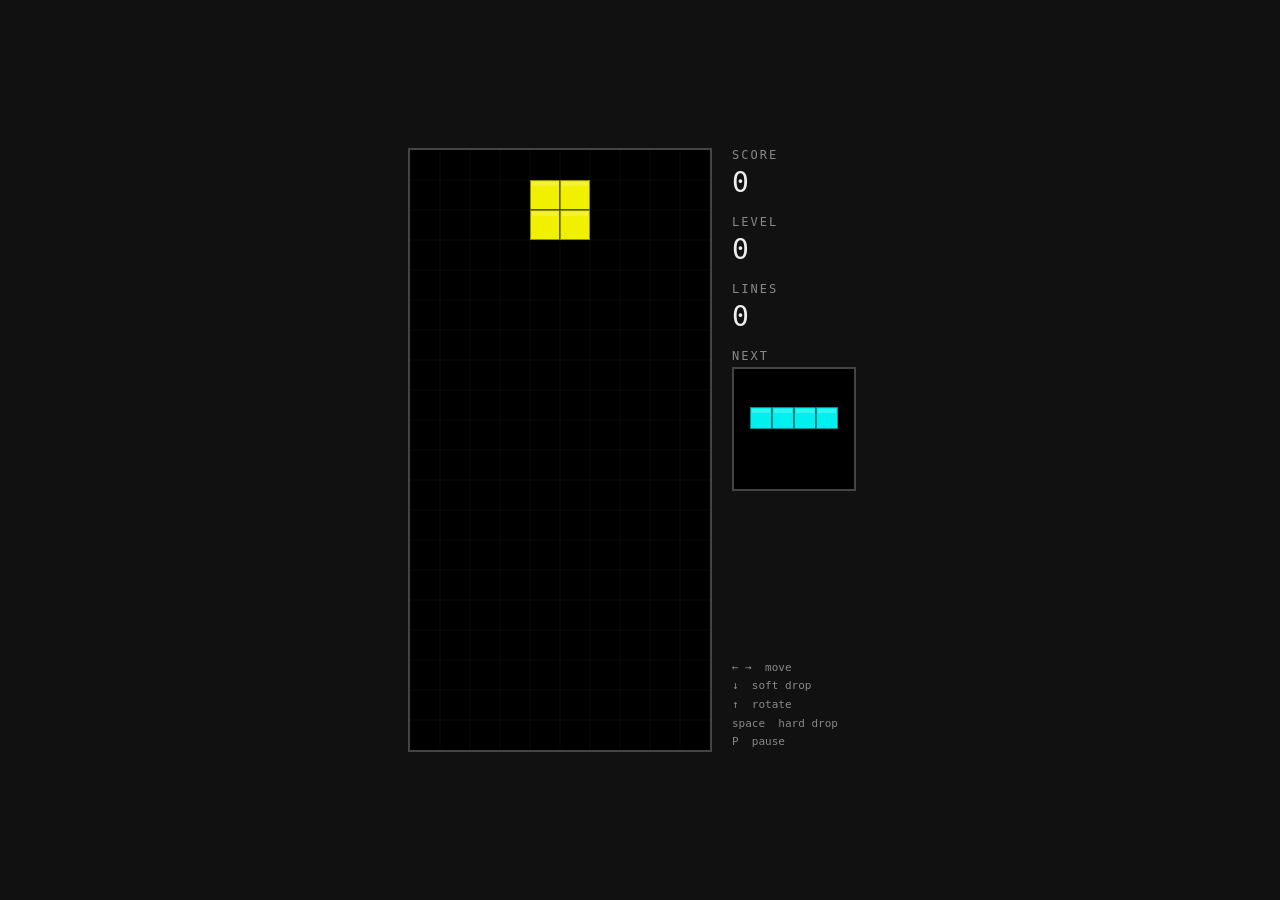
<file: index.html>
<!DOCTYPE html>
<html lang="en">
<head>
<meta charset="UTF-8">
<title>Tetris</title>
<style>
  body {
    margin: 0;
    background: #111;
    color: #eee;
    font-family: monospace;
    display: flex;
    align-items: center;
    justify-content: center;
    min-height: 100vh;
  }
  .game {
    display: flex;
    gap: 20px;
    padding: 20px;
  }
  canvas {
    background: #000;
    border: 2px solid #444;
    display: block;
  }
  .panel {
    display: flex;
    flex-direction: column;
    gap: 16px;
    min-width: 140px;
  }
  .panel h2 {
    margin: 0 0 4px;
    font-size: 12px;
    color: #888;
    letter-spacing: 2px;
    font-weight: normal;
  }
  .stat {
    font-size: 28px;
  }
  .next {
    background: #000;
    border: 2px solid #444;
    padding: 0;
  }
  .controls {
    font-size: 11px;
    color: #888;
    line-height: 1.7;
    margin-top: auto;
  }
  .overlay {
    position: fixed;
    inset: 0;
    background: rgba(0, 0, 0, 0.85);
    display: none;
    align-items: center;
    justify-content: center;
    flex-direction: column;
    gap: 12px;
    pointer-events: none;
  }
  .overlay.show { display: flex; }
  .overlay h1 {
    margin: 0;
    font-size: 56px;
    letter-spacing: 4px;
  }
  .overlay p { margin: 0; color: #aaa; }
</style>
</head>
<body>
<div class="game">
  <canvas id="board" width="300" height="600"></canvas>
  <div class="panel">
    <div>
      <h2>SCORE</h2>
      <div class="stat" id="score">0</div>
    </div>
    <div>
      <h2>LEVEL</h2>
      <div class="stat" id="level">0</div>
    </div>
    <div>
      <h2>LINES</h2>
      <div class="stat" id="lines">0</div>
    </div>
    <div>
      <h2>NEXT</h2>
      <canvas id="next" class="next" width="120" height="120"></canvas>
    </div>
    <div class="controls">
      &larr; &rarr; &nbsp;move<br>
      &darr; &nbsp;soft drop<br>
      &uarr; &nbsp;rotate<br>
      space &nbsp;hard drop<br>
      P &nbsp;pause
    </div>
  </div>
</div>
<div class="overlay" id="overlay">
  <h1 id="overlay-title">GAME OVER</h1>
  <p id="overlay-sub">Press Enter to restart</p>
</div>

<script>
const COLS = 10;
const ROWS = 20;
const CELL = 30;

const PIECES = {
  I: { color: '#00f0f0', shape: [[0,0,0,0],[1,1,1,1],[0,0,0,0],[0,0,0,0]] },
  O: { color: '#f0f000', shape: [[1,1],[1,1]] },
  T: { color: '#a000f0', shape: [[0,1,0],[1,1,1],[0,0,0]] },
  S: { color: '#00f000', shape: [[0,1,1],[1,1,0],[0,0,0]] },
  Z: { color: '#f00000', shape: [[1,1,0],[0,1,1],[0,0,0]] },
  J: { color: '#0000f0', shape: [[1,0,0],[1,1,1],[0,0,0]] },
  L: { color: '#f0a000', shape: [[0,0,1],[1,1,1],[0,0,0]] },
};
const PIECE_KEYS = Object.keys(PIECES);
const LINE_SCORES = [0, 40, 100, 300, 1200];

const boardCanvas = document.getElementById('board');
const ctx = boardCanvas.getContext('2d');
const nextCanvas = document.getElementById('next');
const nctx = nextCanvas.getContext('2d');

const scoreEl = document.getElementById('score');
const levelEl = document.getElementById('level');
const linesEl = document.getElementById('lines');
const overlay = document.getElementById('overlay');
const overlayTitle = document.getElementById('overlay-title');
const overlaySub = document.getElementById('overlay-sub');

let grid;
let current;
let nextPiece;
let score, level, lines;
let dropInterval;
let dropAccum;
let lastTime;
let gameOver;
let paused;

function newGrid() {
  return Array.from({ length: ROWS }, () => Array(COLS).fill(null));
}

function randomPiece() {
  const key = PIECE_KEYS[Math.floor(Math.random() * PIECE_KEYS.length)];
  const p = PIECES[key];
  return { shape: p.shape.map(row => row.slice()), color: p.color };
}

function spawn() {
  current = nextPiece;
  nextPiece = randomPiece();
  current.x = Math.floor((COLS - current.shape[0].length) / 2);
  current.y = 0;
  drawNext();
  if (collides(current.shape, current.x, current.y)) {
    gameOver = true;
    current = null;
    showOverlay('GAME OVER', 'Press Enter to restart');
  }
}

function collides(shape, px, py) {
  for (let y = 0; y < shape.length; y++) {
    for (let x = 0; x < shape[y].length; x++) {
      if (!shape[y][x]) continue;
      const nx = px + x;
      const ny = py + y;
      if (nx < 0 || nx >= COLS || ny >= ROWS) return true;
      if (ny >= 0 && grid[ny][nx]) return true;
    }
  }
  return false;
}

function merge() {
  for (let y = 0; y < current.shape.length; y++) {
    for (let x = 0; x < current.shape[y].length; x++) {
      if (current.shape[y][x]) {
        const ny = current.y + y;
        const nx = current.x + x;
        if (ny >= 0 && ny < ROWS) grid[ny][nx] = current.color;
      }
    }
  }
}

function rotate(shape) {
  const n = shape.length;
  const m = shape[0].length;
  const result = Array.from({ length: m }, () => Array(n).fill(0));
  for (let y = 0; y < n; y++) {
    for (let x = 0; x < m; x++) {
      result[x][n - 1 - y] = shape[y][x];
    }
  }
  return result;
}

function tryRotate() {
  const rotated = rotate(current.shape);
  for (const dx of [0, -1, 1, -2, 2]) {
    if (!collides(rotated, current.x + dx, current.y)) {
      current.shape = rotated;
      current.x += dx;
      return;
    }
  }
}

function move(dx) {
  if (!collides(current.shape, current.x + dx, current.y)) {
    current.x += dx;
  }
}

function softDrop() {
  if (!collides(current.shape, current.x, current.y + 1)) {
    current.y += 1;
  } else {
    lock();
  }
}

function hardDrop() {
  while (!collides(current.shape, current.x, current.y + 1)) {
    current.y += 1;
  }
  lock();
}

function lock() {
  merge();
  const cleared = clearLines();
  awardScore(cleared);
  if (!gameOver) spawn();
}

function clearLines() {
  let cleared = 0;
  for (let y = ROWS - 1; y >= 0; y--) {
    if (grid[y].every(c => c)) {
      grid.splice(y, 1);
      grid.unshift(Array(COLS).fill(null));
      cleared++;
      y++;
    }
  }
  return cleared;
}

function awardScore(cleared) {
  if (cleared > 0) {
    score += LINE_SCORES[cleared] * (level + 1);
    lines += cleared;
    const newLevel = Math.floor(lines / 10);
    if (newLevel !== level) {
      level = newLevel;
      dropInterval = Math.max(50, 1000 - level * 80);
    }
    updateStats();
  }
}

function updateStats() {
  scoreEl.textContent = score;
  levelEl.textContent = level;
  linesEl.textContent = lines;
}

function drawCell(c, x, y, color, size = CELL, ox = 0, oy = 0) {
  c.fillStyle = color;
  c.fillRect(ox + x * size, oy + y * size, size, size);
  c.strokeStyle = 'rgba(0, 0, 0, 0.4)';
  c.lineWidth = 2;
  c.strokeRect(ox + x * size, oy + y * size, size, size);
  c.fillStyle = 'rgba(255, 255, 255, 0.2)';
  c.fillRect(ox + x * size + 2, oy + y * size + 2, size - 4, 4);
}

function draw() {
  ctx.fillStyle = '#000';
  ctx.fillRect(0, 0, boardCanvas.width, boardCanvas.height);

  ctx.strokeStyle = 'rgba(255, 255, 255, 0.04)';
  ctx.lineWidth = 1;
  for (let x = 1; x < COLS; x++) {
    ctx.beginPath();
    ctx.moveTo(x * CELL, 0);
    ctx.lineTo(x * CELL, ROWS * CELL);
    ctx.stroke();
  }
  for (let y = 1; y < ROWS; y++) {
    ctx.beginPath();
    ctx.moveTo(0, y * CELL);
    ctx.lineTo(COLS * CELL, y * CELL);
    ctx.stroke();
  }

  for (let y = 0; y < ROWS; y++) {
    for (let x = 0; x < COLS; x++) {
      if (grid[y][x]) drawCell(ctx, x, y, grid[y][x]);
    }
  }
  if (current) {
    for (let y = 0; y < current.shape.length; y++) {
      for (let x = 0; x < current.shape[y].length; x++) {
        if (current.shape[y][x]) {
          drawCell(ctx, current.x + x, current.y + y, current.color);
        }
      }
    }
  }
}

function drawNext() {
  nctx.fillStyle = '#000';
  nctx.fillRect(0, 0, nextCanvas.width, nextCanvas.height);
  if (!nextPiece) return;
  const cell = 22;
  const w = nextPiece.shape[0].length;
  const h = nextPiece.shape.length;
  const ox = (nextCanvas.width - w * cell) / 2;
  const oy = (nextCanvas.height - h * cell) / 2;
  for (let y = 0; y < h; y++) {
    for (let x = 0; x < w; x++) {
      if (nextPiece.shape[y][x]) {
        drawCell(nctx, x, y, nextPiece.color, cell, ox, oy);
      }
    }
  }
}

function showOverlay(title, sub) {
  overlayTitle.textContent = title;
  overlaySub.textContent = sub;
  overlay.classList.add('show');
}

function hideOverlay() {
  overlay.classList.remove('show');
}

function reset() {
  grid = newGrid();
  score = 0;
  level = 0;
  lines = 0;
  dropInterval = 1000;
  dropAccum = 0;
  lastTime = 0;
  gameOver = false;
  paused = false;
  nextPiece = randomPiece();
  spawn();
  updateStats();
  hideOverlay();
}

function loop(ts) {
  if (!lastTime) lastTime = ts;
  const dt = ts - lastTime;
  lastTime = ts;
  if (!gameOver && !paused) {
    dropAccum += dt;
    while (!gameOver && dropAccum >= dropInterval) {
      dropAccum -= dropInterval;
      softDrop();
    }
  }
  draw();
  requestAnimationFrame(loop);
}

document.addEventListener('keydown', (e) => {
  if (gameOver) {
    if (e.key === 'Enter') reset();
    return;
  }
  if (e.key === 'p' || e.key === 'P') {
    paused = !paused;
    if (paused) showOverlay('PAUSED', 'Press P to resume');
    else hideOverlay();
    return;
  }
  if (paused) return;
  switch (e.key) {
    case 'ArrowLeft': move(-1); break;
    case 'ArrowRight': move(1); break;
    case 'ArrowDown': softDrop(); dropAccum = 0; break;
    case 'ArrowUp': tryRotate(); break;
    case ' ': hardDrop(); e.preventDefault(); break;
    default: return;
  }
});

window.addEventListener('keydown', (e) => {
  if ([' ', 'ArrowUp', 'ArrowDown', 'ArrowLeft', 'ArrowRight'].includes(e.key)) {
    e.preventDefault();
  }
}, { passive: false });

reset();
requestAnimationFrame(loop);
</script>
</body>
</html>
</file>
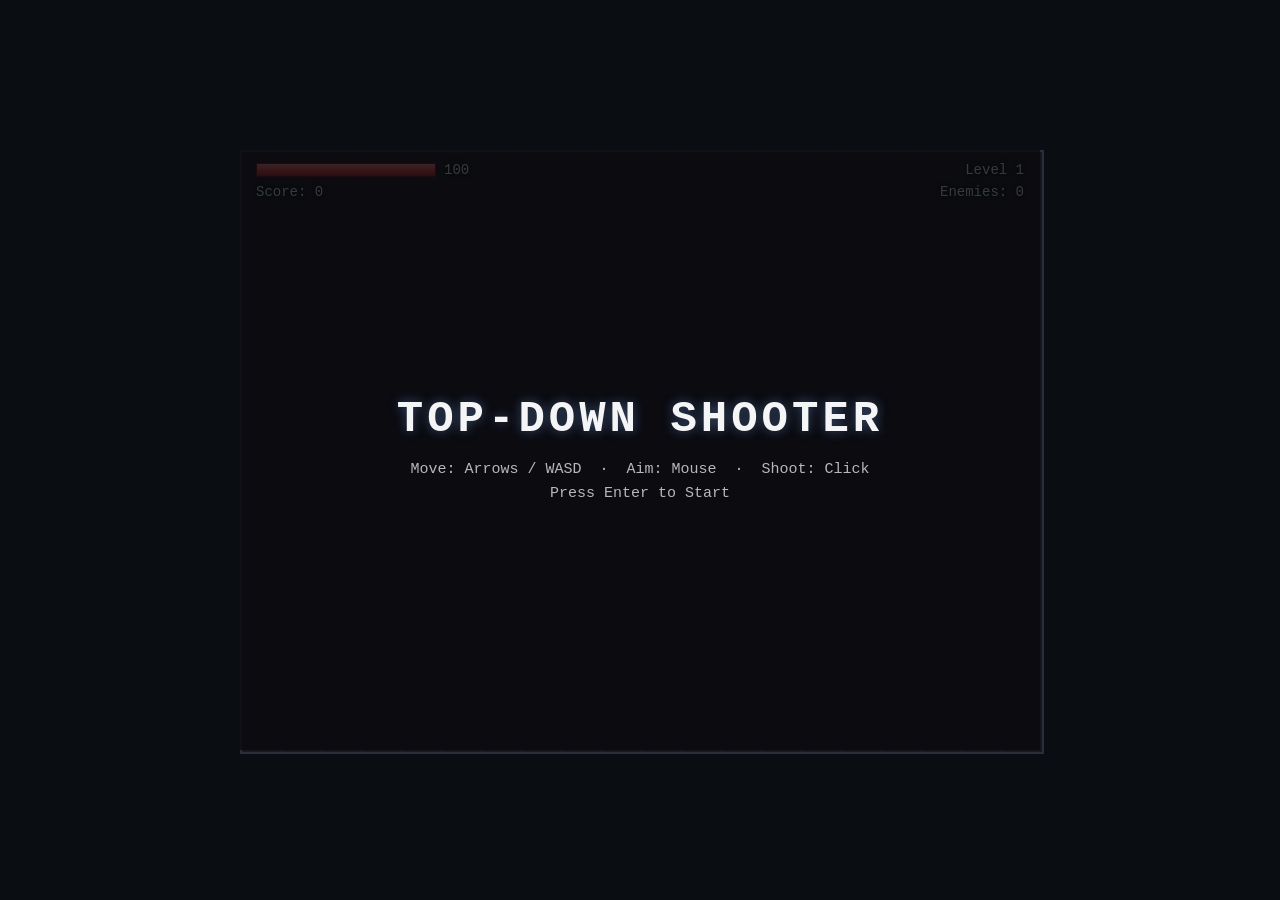
<file: shooter/index.html>
<!DOCTYPE html>
<html lang="en">
<head>
<meta charset="UTF-8">
<title>Top-Down Shooter</title>
<link rel="stylesheet" href="style.css">
</head>
<body>
<div class="wrap">
  <canvas id="canvas" width="800" height="600"></canvas>
  <div class="hud">
    <div class="top">
      <div class="left">
        <div class="hp">
          <div class="hp-bar"><div class="hp-fill" id="hp-fill"></div></div>
          <span id="hp-text">100</span>
        </div>
        <div id="score-text">Score: 0</div>
      </div>
      <div class="right">
        <div id="level-text">Level 1</div>
        <div id="enemies-text">Enemies: 0</div>
      </div>
    </div>
  </div>
  <div class="overlay show" id="overlay">
    <h1 id="overlay-title">TOP-DOWN SHOOTER</h1>
    <p id="overlay-sub">Move: Arrows / WASD &nbsp;&middot;&nbsp; Aim: Mouse &nbsp;&middot;&nbsp; Shoot: Click<br>Press Enter to Start</p>
  </div>
</div>
<script src="game.js"></script>
</body>
</html>
</file>
<file: shooter/style.css>
* { box-sizing: border-box; }
html, body { height: 100%; }
body {
  margin: 0;
  background: #0a0d12;
  color: #e6e6e6;
  font-family: 'Courier New', monospace;
  display: flex;
  align-items: center;
  justify-content: center;
  user-select: none;
  overflow: hidden;
}
.wrap {
  position: relative;
  width: 800px;
  height: 600px;
}
canvas {
  display: block;
  background: #15141a;
  border: 2px solid #2a2e3a;
  cursor: crosshair;
}
.hud {
  position: absolute;
  inset: 0;
  pointer-events: none;
  font-size: 14px;
}
.hud .top {
  display: flex;
  justify-content: space-between;
  align-items: flex-start;
  padding: 12px 16px;
  text-shadow: 0 0 4px #000, 0 0 4px #000;
}
.hud .top .left,
.hud .top .right {
  display: flex;
  flex-direction: column;
  gap: 6px;
}
.hud .top .right { text-align: right; }
.hp {
  display: flex;
  align-items: center;
  gap: 8px;
}
.hp-bar {
  width: 180px;
  height: 14px;
  background: #2a1010;
  border: 1px solid #5a1010;
  position: relative;
  overflow: hidden;
}
.hp-fill {
  height: 100%;
  background: linear-gradient(180deg, #ff7a7a, #b41818);
  width: 100%;
  transition: width 80ms linear;
}
.overlay {
  position: absolute;
  inset: 0;
  background: rgba(8, 10, 14, 0.78);
  display: none;
  align-items: center;
  justify-content: center;
  flex-direction: column;
  gap: 14px;
  text-align: center;
  pointer-events: none;
  padding: 32px;
}
.overlay.show { display: flex; }
.overlay h1 {
  margin: 0;
  font-size: 44px;
  letter-spacing: 4px;
  color: #f5f5f5;
  text-shadow: 0 0 12px rgba(120, 180, 255, 0.4);
}
.overlay p {
  margin: 0;
  color: #b8b8b8;
  font-size: 15px;
  line-height: 1.6;
}
</file>
